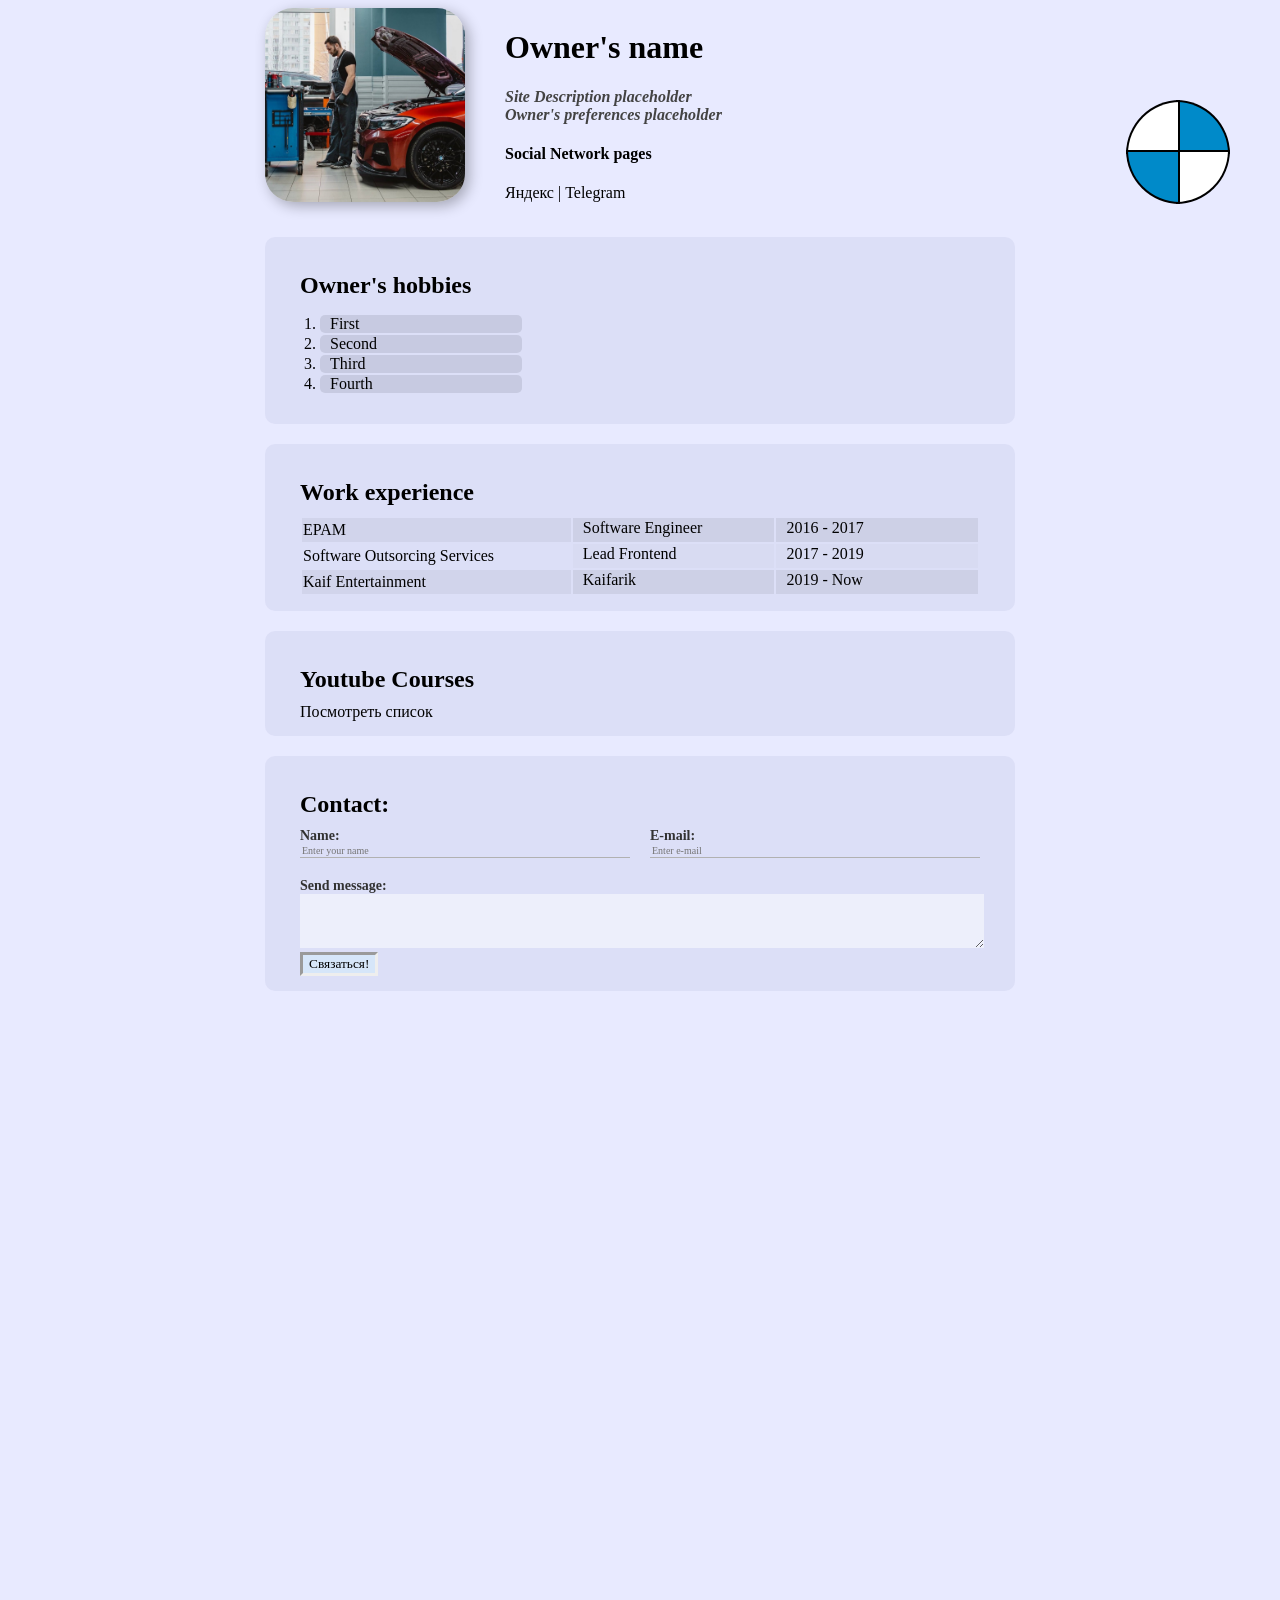
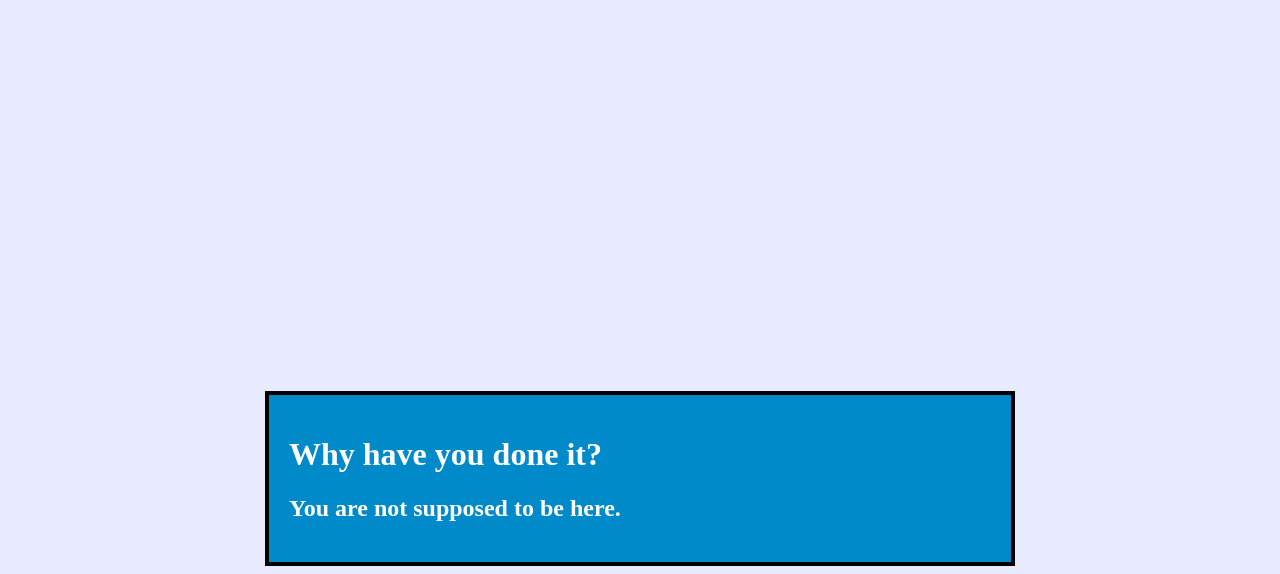
<file: index.html>
<!doctype html>
<html>
  <head>
    <meta charset="UTF-8" />
    <title>Site title</title>
    <link rel="stylesheet" href="styles.css" />
  </head>
  <body>
    <div class="container">
      <div class="info">
        <img src="avatar.jpg" width="200" alt="тут моя фотка" class="avatar" />
        <div class="info-text">
          <h1>Owner's name</h1>
            <p>
              Site <strong>Description placeholder</strong>
            </p>
            <p>Owner's preferences placeholder</p>
          <h4>Social Network pages</h4>
            <a href="https://yandex.ru/" target="_blank">Яндекс</a> 
            |
            <a target="_blank" href="https://t.me/js_by_vladilen">Telegram</a>
        </div>
    </div>

    <div class="card">
      <h2>Owner's hobbies</h2>
        <ol class="list">
          <li>first</li>
          <li>second</li>
          <li>third</li>
          <li>fourth</li>
        </ol>
    </div>

    <div class="card">
      <h2>Work experience</h2>
      <table class="table">
        <tr>
          <td>EPAM</td>
          <td>Software Engineer</td>
          <td>2016 - 2017</td>
        </tr>
        <tr>
          <td>Software Outsorcing Services</td>
          <td>Lead Frontend</td>
          <td>2017 - 2019</td>
        </tr>
        <tr>
          <td>Kaif Entertainment</td>
          <td>Kaifarik</td>
          <td>2019 - now</td>
        </tr>
      </table>
    </div>

    <div class="card">
      <h2>Youtube Courses</h2>
        <a href="youtube.html">Посмотреть список</a> 
    </div>

<div class="contact">
  <div class="card">
    <h2>Contact:</h2>
      <form action="/">
        <div class="row">


          <div class="form-group">
  
            <label for="name">Name:</label>
            <input type="text" id="name" placeholder="Enter your name" />
          </div>
  
          <div class="form-group">
                    
            <label for="email">E-mail:</label>
            <input type="email" id="email" placeholder="Enter e-mail" />
          </div>
        </div>
        <div class="form-group">
          <label for="text">Send message:</label>
        </div>
        <div class="form-group">
          <textarea id="text" rows="2" cols="15"></textarea>
        </div>
        <input type="submit" class="btn" value="Связаться!" />
      </form>
  </div>
</div>

  <div class="emblem">
    <div class="box"></div>
    <div class="box"></div>
    <div class="box"></div>
    <div class="box"></div>
  </div>

  <div class="dontListBelow">
  </div>
  <div class="ifYouListed">
    <h1>Why have you done it?</h1>
    <h2>You are not supposed to be here.</h2>
  </div>

  </body>
</html>
</file>
<file: styles.css>
@import url("https://fonts.googleapis.com/css2?family=Roboto:ital,wght@0,100..900;1,100..900&display=swap");

/* * {
  padding: 0;
  margin: 0;
} */

body {
  background: rgba(227, 229, 255, 0.804);
  font:
    16px normal "Roboto",
    "Courier New",
    Courier,
    monospace;
}

a {
  color: black;
  text-decoration: none;
}

a:hover {
  text-decoration: underline;
  background-color: rgba(108, 118, 209, 0.354);
  cursor: pointer;
}

a:active {
  color: aquamarine;
}

a:visited {
  color: #aba7c2;
}

.avatar {
  width: 200px;
  border-radius: 28px;
  box-shadow: 4px 4px 14px rgba(0, 0, 0, 0.29);
}
.info {
  display: flex;
  margin-bottom: 35px;
}
@media (max-width: 700px) {
  .info {
    text-align: center;
    display: block;
  }
}

.info p {
  color: #434343;
  margin: 0;

  font-style: italic;
  font-weight: bold;
  text-decoration: none;
  /* text-transform: uppercase; */
  /* letter-spacing: 15px;
  word-spacing: 42px; */
  /* margin: 20px; */
  /* padding-left: 0px; */
}
.info-text {
  margin-left: 40px;
  padding-left: 0px;
}

/* box-model */
/* .social {
  background: lightgray;
  padding: 25px;
  border: 25px solid gray;
  margin: 0px solid red;
} */
.container {
  /* width: 75%; */
  max-width: 750px;
  margin: auto;
}
/* .box-model > div {
  float: left;
  background: aquamarine;
  height: 200px;
  width: 25%;
  border: 4px solid rgb(255, 255, 255);
  box-sizing: border-box;
} */
.card {
  background: rgba(218, 220, 245, 0.804);
  padding: 15px 35px;
  margin-bottom: 20px;
  /* margin: 20px; */
  border-radius: 10px;
}
.card h2 {
  margin-bottom: 10px;
}
.list {
  padding: 0 20px;
}
.list li {
  background-color: rgba(160, 162, 183, 0.347);
  width: 30%;
  margin-bottom: 2px;
  border-radius: 5px;
  padding-left: 10px;
  text-transform: capitalize;
}
.table {
  width: 100%;
  padding-left: 0px;
}
.table td:nth-child(2),
.table td:nth-child(3) {
  padding-bottom: 5px;
  background-color: rgba(54, 54, 54, 0.023);
  width: 30%;
  padding-left: 10px;
  text-transform: capitalize;
}
.table tr:nth-child(odd) {
  background-color: rgba(51, 51, 51, 0.064);
}
.form-group label {
  display: block;
  font-size: 14px;
  font-style: normal;
  font-weight: bold;
  color: rgb(50, 50, 50);
}
.form-group input {
  width: 100%;
  box-sizing: border-box;
  border: none;
  border-bottom: 1px solid rgb(177, 177, 177);
  background: transparent;
  display: block;
  font-size: 10px;
  font-weight: normal;
  color: rgba(51, 51, 51, 0.082);
  font-family: inherit;
}
.form-group textarea {
  width: 100%;
  height: 50px;
  border: none;
  font-size: 10px;
  font-weight: normal;
  color: rgba(51, 51, 51, 0.082);
  background: rgba(255, 255, 255, 0.482);
}
.row {
  display: flex;
  margin-bottom: 20px;
}
.row > .form-group {
  width: 50%;
}
.row > .form-group:nth-child(1) {
  margin-right: 20px;
}

.btn {
  font-family: inherit;
  cursor: pointer;
  background-color: rgba(188, 255, 255, 0.199);
  border: inset;
}

.box:nth-child(1) {
  position: fixed;
  width: 50px;
  height: 50px;
  right: 50px;
  top: 100px;
  background: #008ac9;
  border-radius: 0% 100% 0% 0%;
  border: solid black 2px;
}

.box:nth-child(2) {
  position: fixed;
  width: 50px;
  height: 50px;
  right: 100px;
  top: 100px;
  background: rgb(255, 255, 255);
  border-radius: 100% 0% 0% 0%;
  border: solid black 2px;
}

.box:nth-child(3) {
  position: fixed;
  width: 50px;
  height: 50px;
  right: 50px;
  top: 150px;
  background: rgb(255, 255, 255);
  border-radius: 0% 0% 100% 0%;
  border: solid black 2px;
}

.box:nth-child(4) {
  position: fixed;
  width: 50px;
  height: 50px;
  right: 100px;
  top: 150px;
  background: #008ac9;
  border-radius: 0% 0% 0% 100%;
  border: solid black 2px;
}

.dontListBelow {
  margin-bottom: 1000px;
}

.ifYouListed {
  border: rgb(0, 0, 0) solid 4px;
  padding: 20px;
  color: rgb(255, 255, 255);
  background-color: #008ac9;
}
</file>
